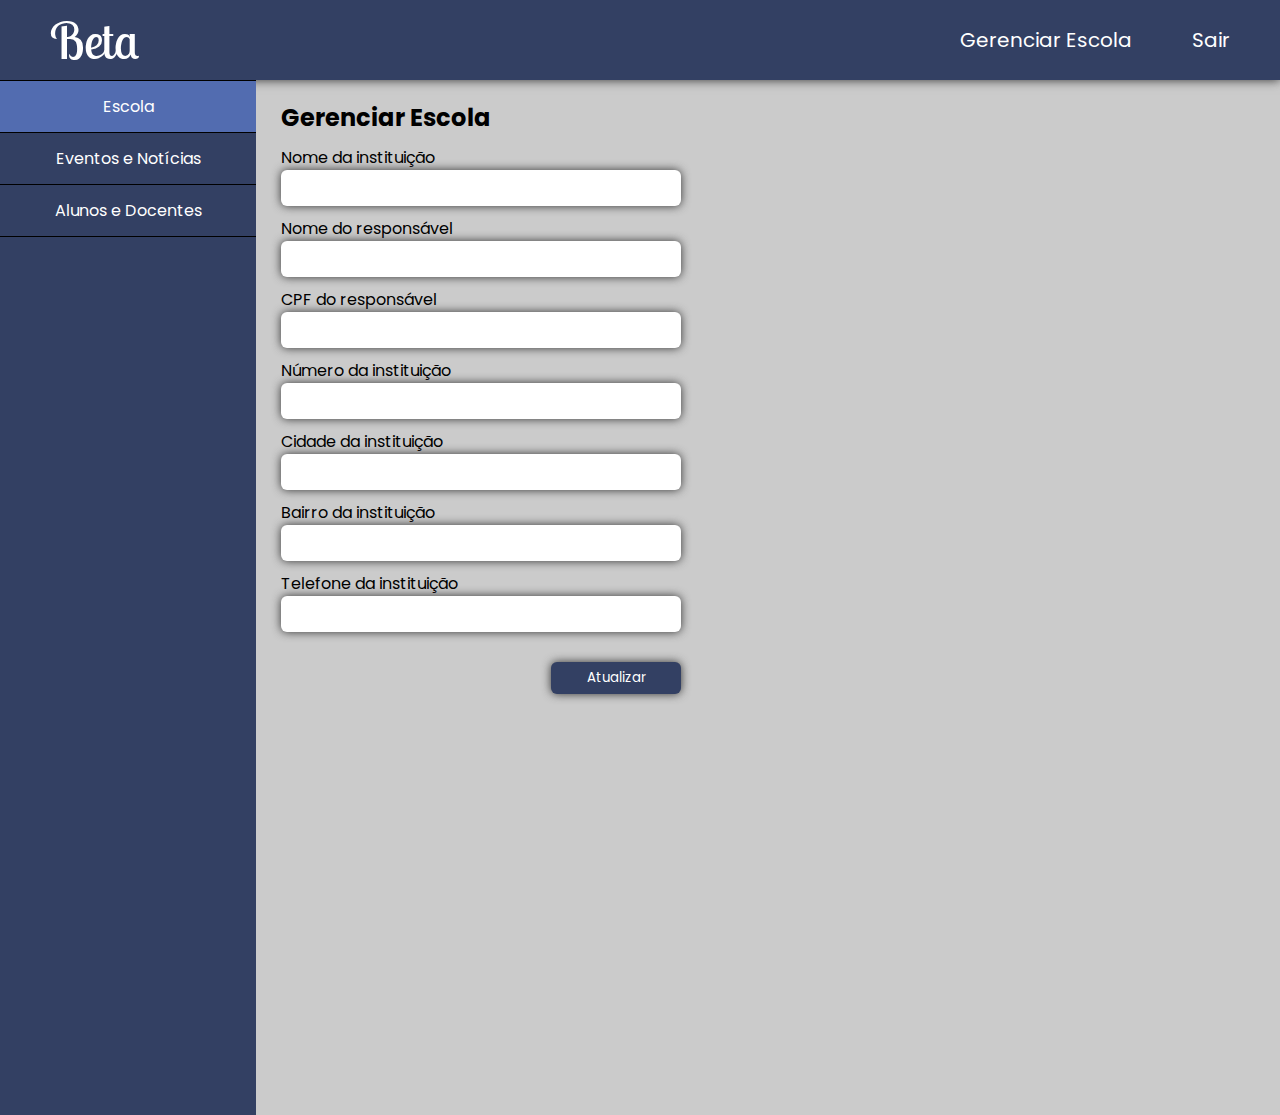
<file: src/administrador-escola.html>
<!DOCTYPE html>
<html lang="pt-br">
<head>
    <meta charset="UTF-8">
    <meta http-equiv="X-UA-Compatible" content="IE=edge">
    <meta name="viewport" content="width=device-width, initial-scale=1.0">
    <title>Adm - Nome da Escola</title>
    <link rel="shortcut icon" href="../images/icon.png" type="image/x-icon">
    <link rel="stylesheet" href="../css/style.css">
    <link rel="stylesheet" href="../css/gerenciamento.css">
</head>
<body class="adm-escola">

    <nav>
        <a href="../index.html">Beta</a>
        <ul>
            <li><a href="#">Gerenciar Escola</a></li>
            <li><a href="../index.html">Sair</a></li>
        </ul>
    </nav>
    
    <main>
        <aside>
            <ul>
                <li class="sel" onclick="OpenWindow(1, true)">Escola</li>
                <li onclick="OpenWindow(2, true)">Eventos e Notícias</li>
                <li onclick="OpenWindow(3, true)">Alunos e Docentes</li>
            </ul>
        </aside>

        <section>
            <!-- Gerenciar Escolas -->
            <div class="escolas">
                <h2>Gerenciar Escola</h2>
               
                <form action="">
                    <div class="txtBox">
                        <label for="schoolName">Nome da instituição</label>
                        <input type="text" name="" id="schoolName" value="">
                    </div>
                    <div class="txtBox">
                        <label for="responsibleName">Nome do responsável</label>
                        <input type="text" name="" id="responsibleName" value="">
                    </div>
                    <div class="txtBox">
                        <label for="responsibleCpf">CPF do responsável</label>
                        <input type="text" name="" id="responsibleCpf" value="">
                    </div>
                    <div class="txtBox">
                        <label for="schoolNumber">Número da instituição</label>
                        <input type="number" name="" id="schoolNumber" value="">
                    </div>
                    <div class="txtBox">
                        <label for="SchoolCity">Cidade da instituição</label>
                        <input type="text" name="" id="SchoolCity" value="">
                    </div>
                    <div class="txtBox">
                        <label for="SchoolDistrict">Bairro da instituição</label>
                        <input type="text" name="" id="SchoolDistrict" value="">
                    </div>
                    <div class="txtBox">
                        <label for="SchoolTel">Telefone da instituição</label>
                        <input type="text" name="" id="SchoolTel" value="">
                    </div>
                    <div class="submit">
                        <input type="submit" value="Atualizar">
                    </div>
                </form>
            </div>

            <!-- Eventos e Notícias -->
            <div class="eventos-noticias hidden">
                <div class="abas">
                    <div class="aba sel" onclick="OpenAba(1, 1)">Eventos</div>
                    <div class="aba" onclick="OpenAba(1, 2)">Notícias</div>
                </div>
                <div class="container">

                    <!-- Aba adicionar evento -->
                    <div class="eventos">
                        <h2>Adicionar Evento</h2>

                        <form action="">
                            <input type="text" name="" id="" placeholder="Nome do evento">
                            <textarea name="" id="" cols="30" rows="10" placeholder="Descrição"></textarea>
                            <input placeholder="Data inicial" type="text" onfocus="(this.type='date')" onblur="(this.type='text')" name="" id="" placeholder="Data de início">
                            <input placeholder="Data término" type="text" onfocus="(this.type='date')" onblur="(this.type='text')" name="" id="" placeholder="Data de início">
                            <input type="file" src="" alt="" accept=".jpg, .png, .jfif, .jpeg, .tiff" multiple>
                            <input type="submit" value="Adicionar">
                        </form>
                    </div>
                    
                    <!-- Aba adicionar notícia -->
                    <div class="noticias hidden">
                        <h2>Adicionar Notícias</h2>

                        <form action="">
                            <input type="text" name="" id="" placeholder="Nome da notícia">
                            <textarea name="" id="" cols="30" rows="10" placeholder="Descrição"></textarea>
                            <input type="submit" value="Adicionar">
                        </form>
                    </div>
                </div>
            </div>

            <!-- Alunos e Docentes -->
            <div class="alunos-docentes hidden">
                <div class="abas">
                    <div class="aba sel" onclick="OpenAba(2,1)">Alunos</div>
                    <div class="aba" onclick="OpenAba(2, 2)">Docentes</div>
                </div>
                <div class="container">
                    
                    <!-- Aba adicionar aluno -->
                    <div class="alunos">
                        <h2>Adicionar Aluno</h2>

                        <form action="">
                            <input type="text" name="" id="" placeholder="Nome do aluno">
                            <input type="text" name="" id="" placeholder="Ano">
                            <input placeholder="Data de nascimento" type="text" onfocus="(this.type='date')" onblur="(this.type='text')" name="" id="">
                            <input type="file" src="" alt="" accept=".jpg, .png, .jfif, .jpeg, .tiff">
                            <input type="submit" value="Adicionar">
                        </form>
                    </div>

                    <!-- Aba adicionar Docente -->
                    <div class="docentes hidden">
                        <h2>Adicionar Docente</h2>

                        <form action="">
                            <input type="text" name="" id="" placeholder="Nome do docente">
                            <input type="text" name="" id="" placeholder="Graduação">
                            <input placeholder="Data de nascimento" type="text" onfocus="(this.type='date')" onblur="(this.type='text')" name="" id="">
                            <input type="file" src="" alt="" accept=".jpg, .png, .jfif, .jpeg, .tiff">
                            <input type="submit" value="Adicionar">
                        </form>
                    </div>
                </div>
            </div>
        </section>
    </main>

    <script src="../js/gerenciamento.js"></script>
</body>
</html>
</file>
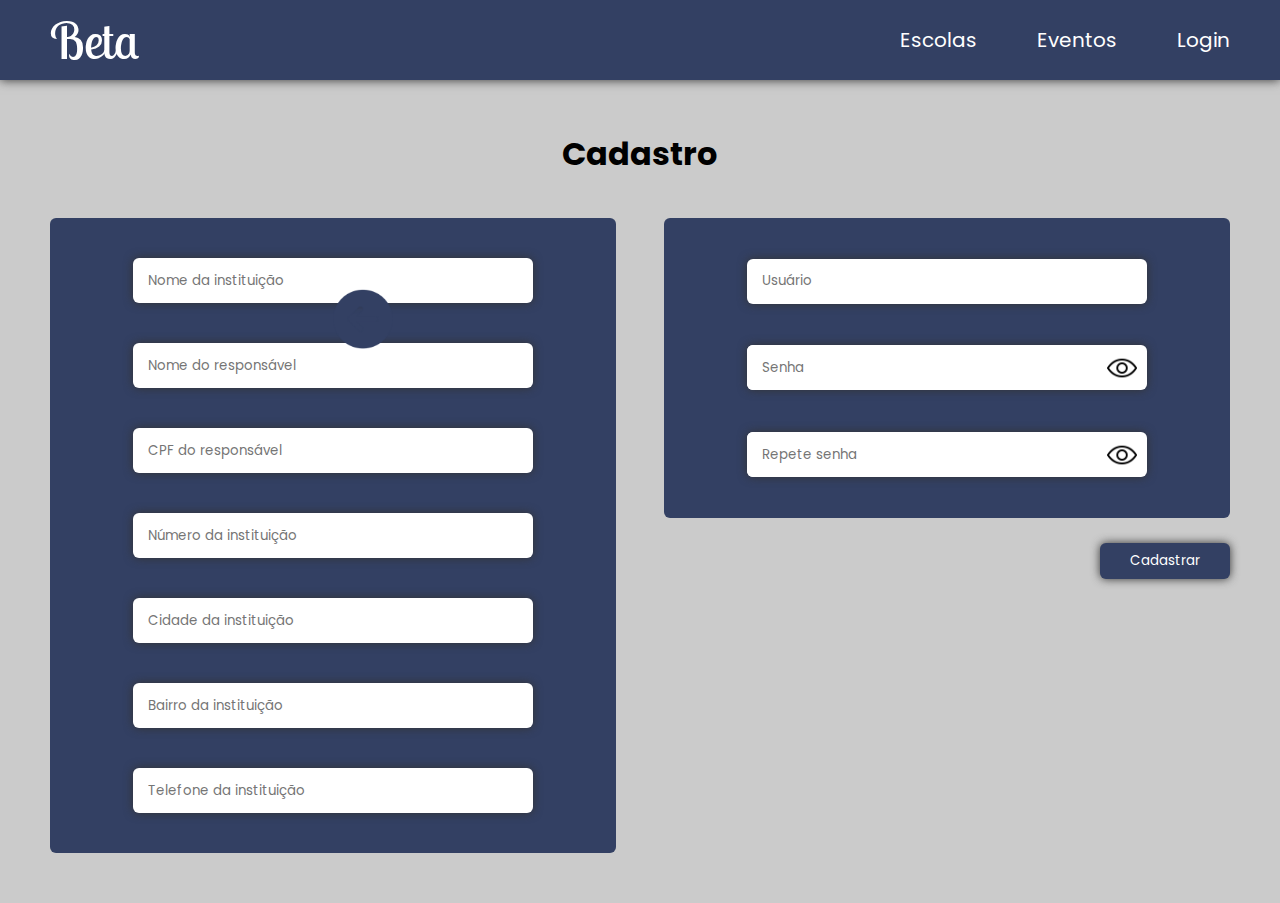
<file: src/cadastro.html>
<!DOCTYPE html>
<html lang="pt-br">
<head>
    <meta charset="UTF-8">
    <meta http-equiv="X-UA-Compatible" content="IE=edge">
    <meta name="viewport" content="width=device-width, initial-scale=1.0">
    <title>Cadastro</title>
    <link rel="shortcut icon" href="../images/icon.png" type="image/x-icon">
    <link rel="stylesheet" href="../css/style.css">
    <link rel="stylesheet" href="../css/cadastro.css">
</head>
<body>
    
    <nav>
        <a href="../index.html">Beta</a>
        <ul>
            <li><a href="#">Escolas</a></li>
            <li><a href="#">Eventos</a></li>
            <li><a href="login.html">Login</a></li>
        </ul>
    </nav>

    <main>
        <img src="../images/back.png" alt="" id="back" onclick="window.history.go(-1)">
        <h1>Cadastro</h1>
        <form action="">
            <div class="campos">
                <div class="container">
                    <input type="text" name="" id="" placeholder="Nome da instituição" required>
                    <input type="text" name="" id="" placeholder="Nome do responsável" required>
                    <input type="text" name="" id="" placeholder="CPF do responsável" required>
                    <input type="number" name="" id="" placeholder="Número da instituição" required>
                    <input type="text" name="" id="" placeholder="Cidade da instituição" required>
                    <input type="text" name="" id="" placeholder="Bairro da instituição" required>
                    <input type="text" name="" id="" placeholder="Telefone da instituição" required>
                </div>
                <div class="container">
                    <input type="text" name="" id="" placeholder="Usuário" required>
                    <div class="inputBox">
                        <input type="password" name="" id="pass" placeholder="Senha">
                        <img src="../images/show.png" alt="" id="image">
                    </div>
                    <div class="inputBox">
                        <input type="password" name="" id="pass1" placeholder="Repete senha">
                        <img src="../images/show.png" alt=""  id="image1">
                    </div>
                </div>
            </div>
            <input type="submit" value="Cadastrar">
        </form>
    </main>

    <script src="../js/form.js"></script>
</body>
</html>
</file>
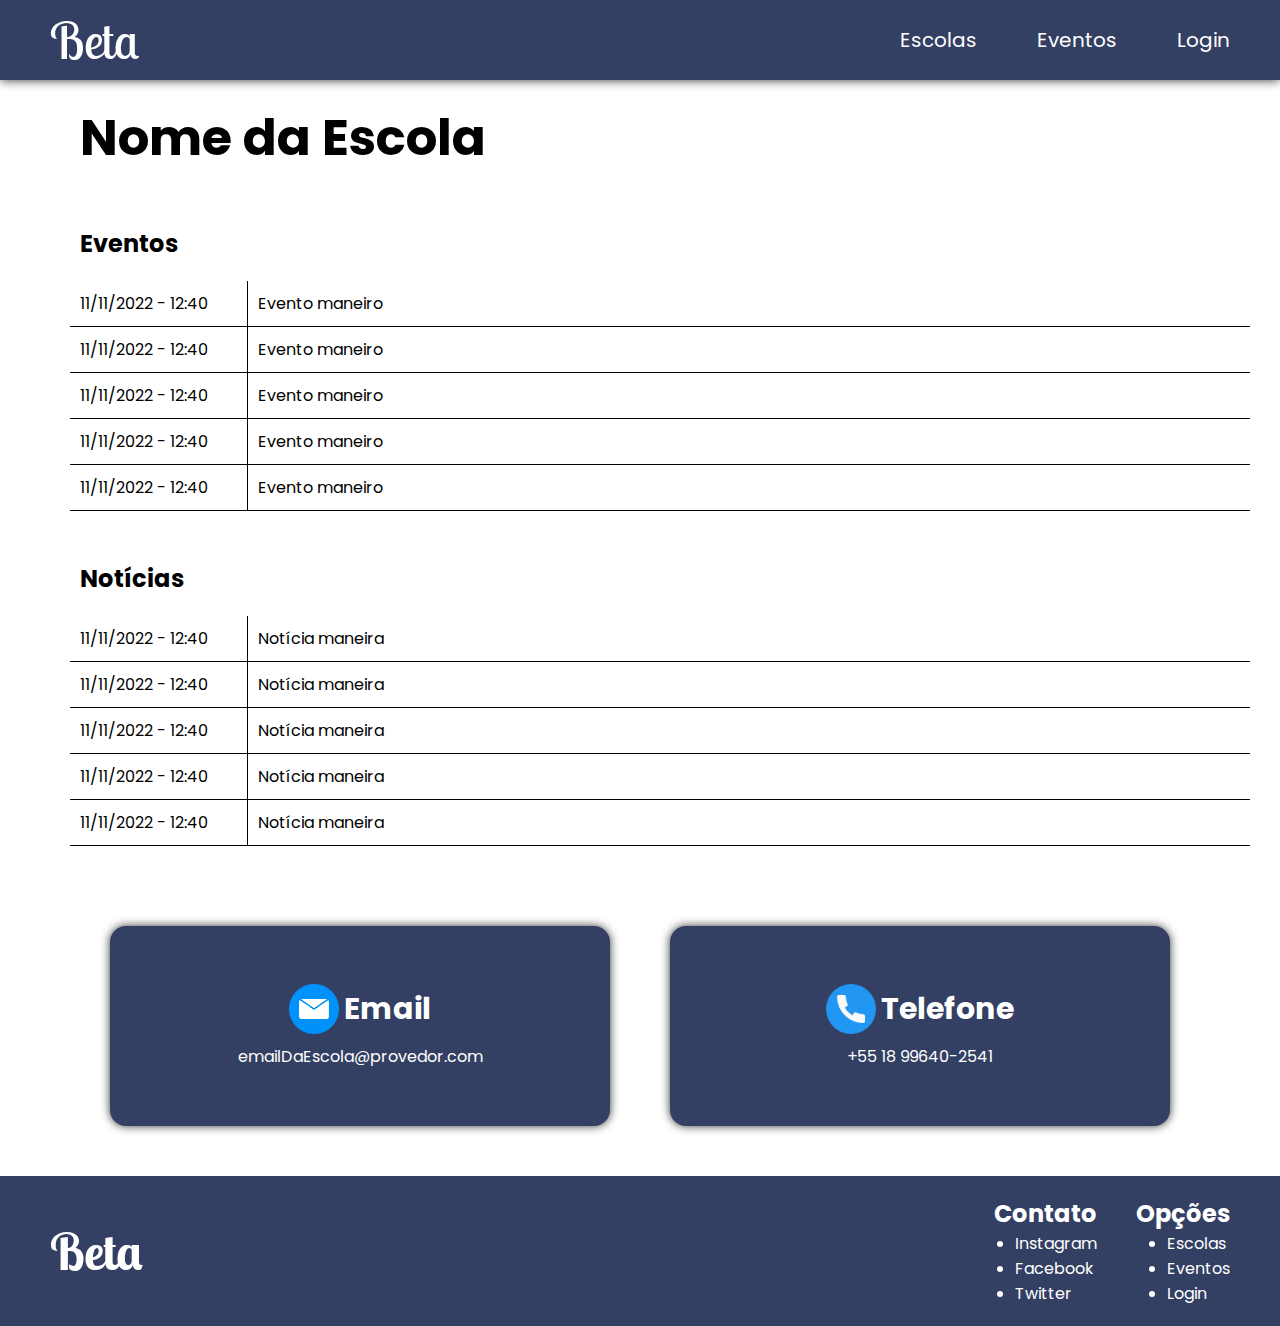
<file: src/eventos.html>
<!DOCTYPE html>
<html lang="pt-br">
<head>
    <meta charset="UTF-8">
    <meta http-equiv="X-UA-Compatible" content="IE=edge">
    <meta name="viewport" content="width=device-width, initial-scale=1.0">
    <title>Rendimento Escolar</title>
    <link rel="shortcut icon" href="../images/icon.png" type="image/x-icon">
    <link rel="stylesheet" href="../css/style.css">
    <link rel="stylesheet" href="../css/eventos.css">
</head>
<body>
    
    <nav>
        <a href="../index.html">Beta</a>
        <ul>
            <li><a href="#">Escolas</a></li>
            <li><a href="#">Eventos</a></li>
            <li><a href="../src/login.html">Login</a></li>
        </ul>
    </nav>

    <main>
        <h1>Nome da Escola</h1>

        <div class="anuncio">
            <h2>Eventos</h2>
            <table>
                <tr>
                    <td class="data">11/11/2022 - 12:40</td>
                    <td class="nome-anuncio">Evento maneiro</td>
                </tr>
                <tr>
                    <td class="data">11/11/2022 - 12:40</td>
                    <td class="nome-anuncio">Evento maneiro</td>
                </tr>
                <tr>
                    <td class="data">11/11/2022 - 12:40</td>
                    <td class="nome-anuncio">Evento maneiro</td>
                </tr>
                <tr>
                    <td class="data">11/11/2022 - 12:40</td>
                    <td class="nome-anuncio">Evento maneiro</td>
                </tr>
                <tr>
                    <td class="data">11/11/2022 - 12:40</td>
                    <td class="nome-anuncio">Evento maneiro</td>
                </tr>
            </table>
        </div>

        <div class="anuncio">
            <h2>Notícias</h2>
            <table>
                <tr>
                    <td class="data">11/11/2022 - 12:40</td>
                    <td>Notícia maneira</td>
                </tr>
                <tr>
                    <td class="data">11/11/2022 - 12:40</td>
                    <td>Notícia maneira</td>
                </tr>
                <tr>
                    <td class="data">11/11/2022 - 12:40</td>
                    <td>Notícia maneira</td>
                </tr>
                <tr>
                    <td class="data">11/11/2022 - 12:40</td>
                    <td>Notícia maneira</td>
                </tr>
                <tr>
                    <td class="data">11/11/2022 - 12:40</td>
                    <td>Notícia maneira</td>
                </tr>
            </table>
        </div>

        <div class="contato">
            <div class="card">
                <div class="title">
                    <img src="../images/email.png" alt="">
                    <h1>Email</h1>
                </div>
                <a href="mailto:emailDaEscola@provedor.com">emailDaEscola@provedor.com</a>
            </div>
            <div class="card">
                <div class="title">
                    <img src="../images/telephone.png" alt="">
                    <h1>Telefone</h1>
                </div>
                <a href="tel:+55 18 99640-2541">+55 18 99640-2541</a>
            </div>
        </div>
    </main>

    <footer>
        <h1>Beta</h1>
        <div class="links">
            <div class="footerContainer">
                <h2>Contato</h2>
                <ul>
                    <li><a href="#">Instagram</a></li>
                    <li><a href="#">Facebook</a></li>
                    <li><a href="#">Twitter</a></li>
                </ul>
            </div>
            <div class="footerContainer">
                <h2>Opções</h2>
                <ul>
                    <li><a href="#">Escolas</a></li>
                    <li><a href="#">Eventos</a></li>
                    <li><a href="src/login.html">Login</a></li>
                </ul>
            </div>
        </div>
    </footer>

</body>
</html>
</file>
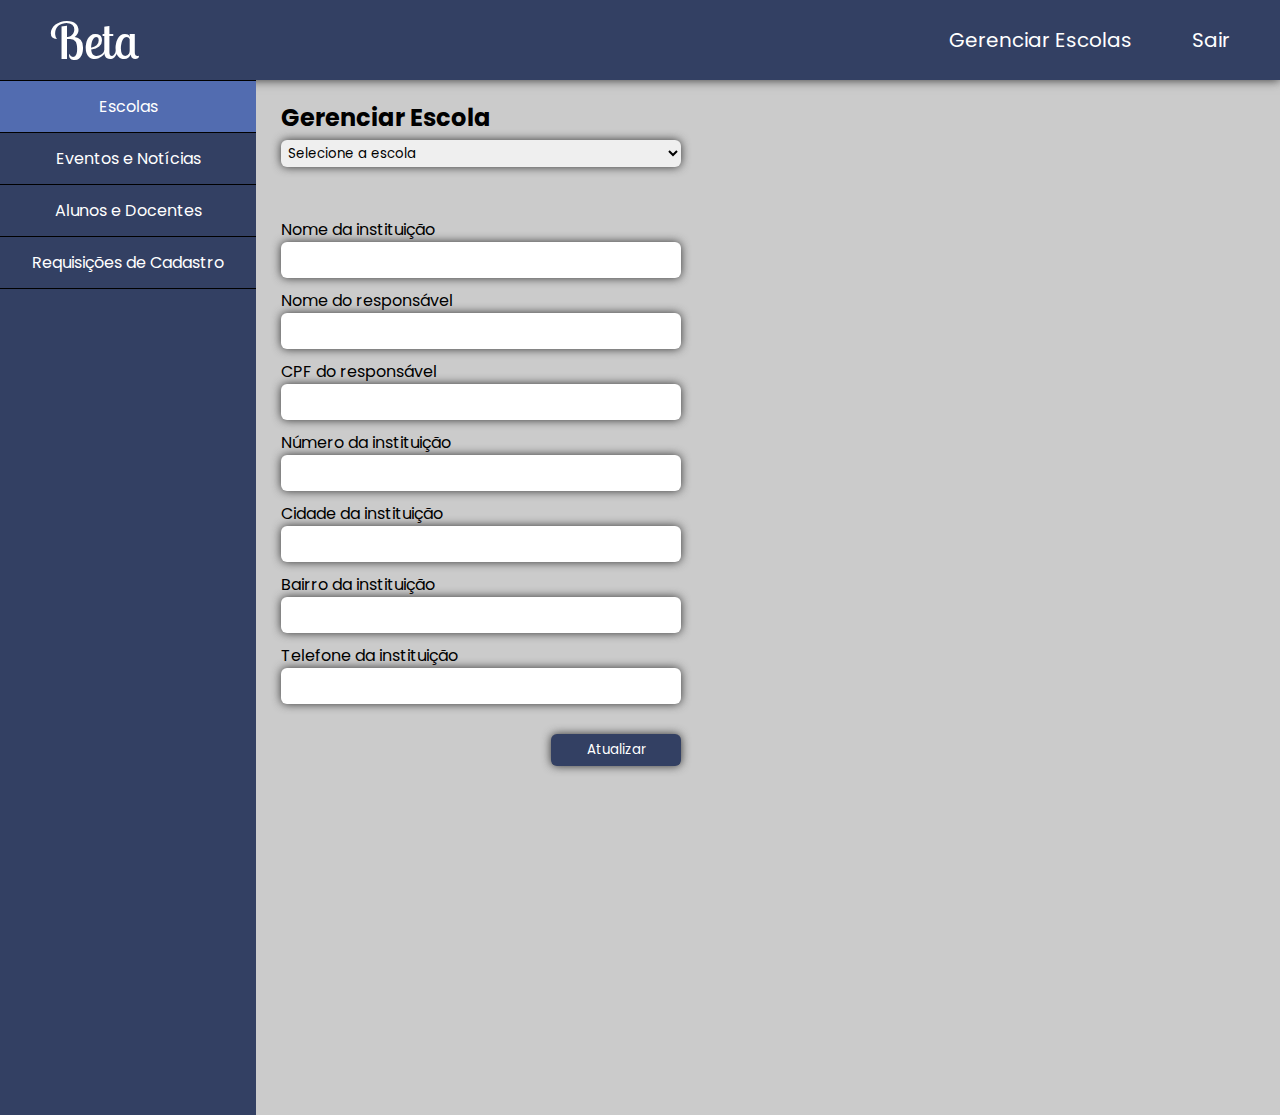
<file: src/gerenciar-escolas.html>
<!DOCTYPE html>
<html lang="pt-br">
<head>
    <meta charset="UTF-8">
    <meta http-equiv="X-UA-Compatible" content="IE=edge">
    <meta name="viewport" content="width=device-width, initial-scale=1.0">
    <title>Administrar Escolas</title>
    <link rel="shortcut icon" href="../images/icon.png" type="image/x-icon">
    <link rel="stylesheet" href="../css/style.css">
    <link rel="stylesheet" href="../css/gerenciamento.css">
</head>
<body>

    <nav>
        <a href="../index.html">Beta</a>
        <ul>
            <li><a href="#">Gerenciar Escolas</a></li>
            <li><a href="../index.html">Sair</a></li>
        </ul>
    </nav>
    
    <main>
        <aside>
            <ul>
                <li class="sel" onclick="OpenWindow(1)">Escolas</li>
                <li onclick="OpenWindow(2)">Eventos e Notícias</li>
                <li onclick="OpenWindow(3)">Alunos e Docentes</li>
                <li onclick="OpenWindow(4)">Requisições de Cadastro</li>
            </ul>
        </aside>

        <section>
            <!-- Gerenciar Escolas -->
            <div class="escolas">
                <h2>Gerenciar Escola</h2>
                <select name="" id="">
                    <option value="" selected>Selecione a escola</option>
                </select>
                
                <form action="">
                    <div class="txtBox">
                        <label for="schoolName">Nome da instituição</label>
                        <input type="text" name="" id="schoolName" value="">
                    </div>
                    <div class="txtBox">
                        <label for="responsibleName">Nome do responsável</label>
                        <input type="text" name="" id="responsibleName" value="">
                    </div>
                    <div class="txtBox">
                        <label for="responsibleCpf">CPF do responsável</label>
                        <input type="text" name="" id="responsibleCpf" value="">
                    </div>
                    <div class="txtBox">
                        <label for="schoolNumber">Número da instituição</label>
                        <input type="number" name="" id="schoolNumber" value="">
                    </div>
                    <div class="txtBox">
                        <label for="SchoolCity">Cidade da instituição</label>
                        <input type="text" name="" id="SchoolCity" value="">
                    </div>
                    <div class="txtBox">
                        <label for="SchoolDistrict">Bairro da instituição</label>
                        <input type="text" name="" id="SchoolDistrict" value="">
                    </div>
                    <div class="txtBox">
                        <label for="SchoolTel">Telefone da instituição</label>
                        <input type="text" name="" id="SchoolTel" value="">
                    </div>
                    <div class="submit">
                        <input type="submit" value="Atualizar">
                    </div>
                </form>
            </div>

            <!-- Eventos e Notícias -->
            <div class="eventos-noticias hidden">
                <div class="abas">
                    <div class="aba sel" onclick="OpenAba(1, 1)">Eventos</div>
                    <div class="aba" onclick="OpenAba(1, 2)">Notícias</div>
                </div>
                <div class="container">

                    <!-- Aba adicionar evento -->
                    <div class="eventos">
                        <h2>Adicionar Evento</h2>
                        <select name="" id="">
                            <option value="" selected>Selecione a escola</option>
                        </select>

                        <form action="">
                            <input type="text" name="" id="" placeholder="Nome do evento">
                            <textarea name="" id="" cols="30" rows="10" placeholder="Descrição"></textarea>
                            <input placeholder="Data inicial" type="text" onfocus="(this.type='date')" onblur="(this.type='text')" name="" id="" placeholder="Data de início">
                            <input placeholder="Data término" type="text" onfocus="(this.type='date')" onblur="(this.type='text')" name="" id="" placeholder="Data de início">
                            <input type="file" src="" alt="" accept=".jpg, .png, .jfif, .jpeg, .tiff" multiple>
                            <input type="submit" value="Adicionar">
                        </form>
                    </div>
                    
                    <!-- Aba adicionar notícia -->
                    <div class="noticias hidden">
                        <h2>Adicionar Notícias</h2>
                        <select name="" id="">
                            <option value="" selected>Selecione a escola</option>
                        </select>

                        <form action="">
                            <input type="text" name="" id="" placeholder="Nome da notícia">
                            <textarea name="" id="" cols="30" rows="10" placeholder="Descrição"></textarea>
                            <input type="submit" value="Adicionar">
                        </form>
                    </div>
                </div>
            </div>

            <!-- Alunos e Docentes -->
            <div class="alunos-docentes hidden">
                <div class="abas">
                    <div class="aba sel" onclick="OpenAba(2,1)">Alunos</div>
                    <div class="aba" onclick="OpenAba(2, 2)">Docentes</div>
                </div>
                <div class="container">
                    
                    <!-- Aba adicionar aluno -->
                    <div class="alunos">
                        <h2>Adicionar Aluno</h2>
                        <select name="" id="">
                            <option value="" selected>Selecione a escola</option>
                        </select>

                        <form action="">
                            <input type="text" name="" id="" placeholder="Nome do aluno">
                            <input type="text" name="" id="" placeholder="Ano">
                            <input placeholder="Data de nascimento" type="text" onfocus="(this.type='date')" onblur="(this.type='text')" name="" id="">
                            <input type="file" src="" alt="" accept=".jpg, .png, .jfif, .jpeg, .tiff">
                            <input type="submit" value="Adicionar">
                        </form>
                    </div>

                    <!-- Aba adicionar Docente -->
                    <div class="docentes hidden">
                        <h2>Adicionar Docente</h2>
                        <select name="" id="">
                            <option value="" selected>Selecione a escola</option>
                        </select>

                        <form action="">
                            <input type="text" name="" id="" placeholder="Nome do docente">
                            <input type="text" name="" id="" placeholder="Graduação">
                            <input placeholder="Data de nascimento" type="text" onfocus="(this.type='date')" onblur="(this.type='text')" name="" id="">
                            <input type="file" src="" alt="" accept=".jpg, .png, .jfif, .jpeg, .tiff">
                            <input type="submit" value="Adicionar">
                        </form>
                    </div>
                </div>
            </div>

            <!-- Requisições de Cadastro -->
            <div class="requisicoes hidden">
                <h2>Requisições de Cadastro</h2>
                <table>
                    <tr>
                        <th>Data da requisição</th>
                        <th>Escola</th>
                        <th>Nome do responsável</th>
                        <th>Status</th>
                    </tr>
                    <tr>
                        <td>08/11/2022 - 9:31</td>
                        <td>Nome da escola</td>
                        <td>Nome do responsável</td>
                        <td><a href="gerenciar-escolas.html">Aceitar</a><a href="gerenciar-escolas.html">Recusar</a></td>
                    </tr>
                    <tr>
                        <td>08/11/2022 - 9:31</td>
                        <td>Nome da escola</td>
                        <td>Nome do responsável</td>
                        <td><a href="gerenciar-escolas.html">Aceitar</a><a href="gerenciar-escolas.html">Recusar</a></td>
                    </tr>
                    <tr>
                        <td>08/11/2022 - 9:31</td>
                        <td>Nome da escola</td>
                        <td>Nome do responsável</td>
                        <td><a href="gerenciar-escolas.html">Aceitar</a><a href="gerenciar-escolas.html">Recusar</a></td>
                    </tr>
                    <tr>
                        <td>08/11/2022 - 9:31</td>
                        <td>Nome da escola</td>
                        <td>Nome do responsável</td>
                        <td><a href="gerenciar-escolas.html">Aceitar</a><a href="gerenciar-escolas.html">Recusar</a></td>
                    </tr>
                </table>
            </div>
        </section>
    </main>

    <script src="../js/gerenciamento.js"></script>
</body>
</html>
</file>
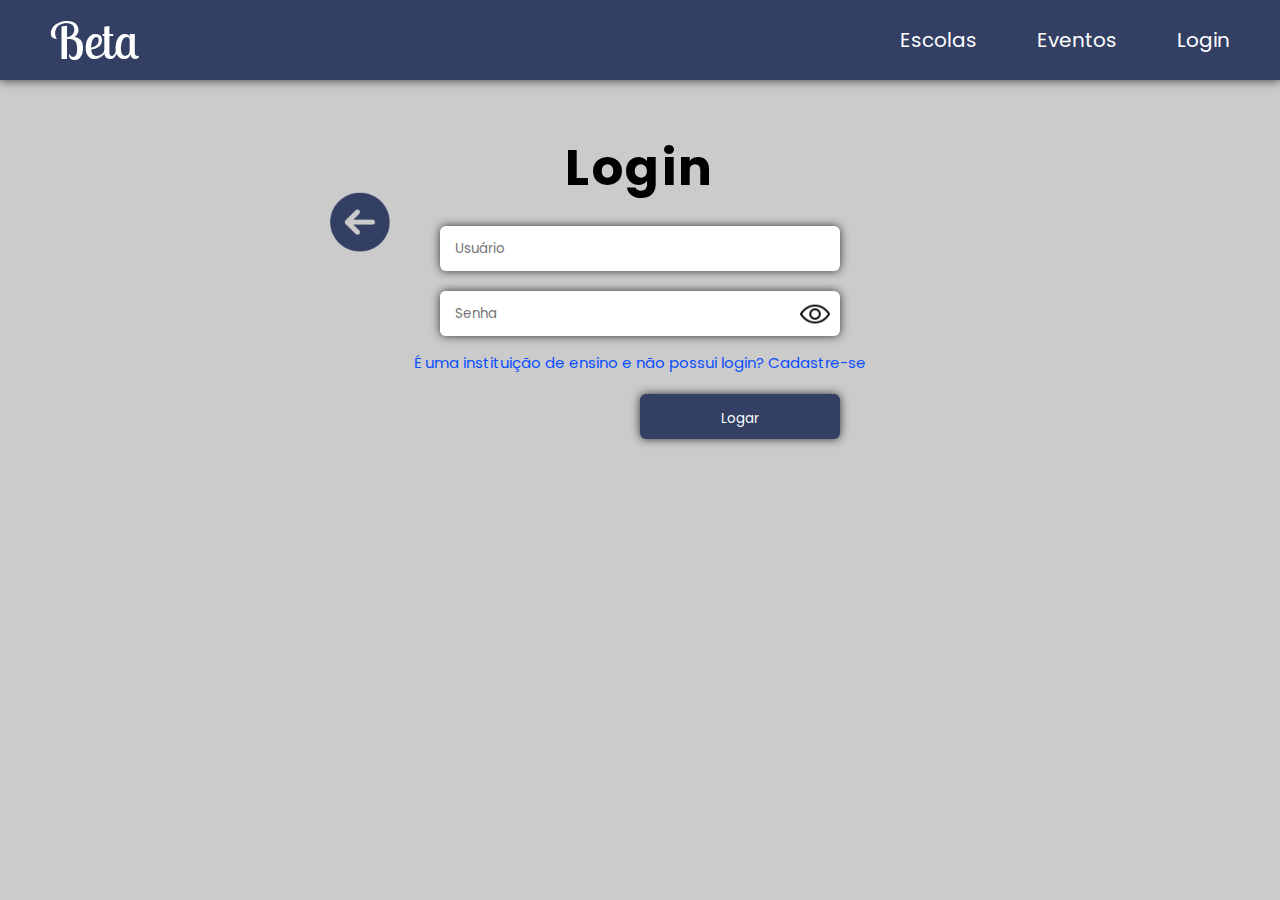
<file: src/login.html>
<!DOCTYPE html>
<html lang="pt-br">
<head>
    <meta charset="UTF-8">
    <meta http-equiv="X-UA-Compatible" content="IE=edge">
    <meta name="viewport" content="width=device-width, initial-scale=1.0">
    <title>Login</title>
    <link rel="shortcut icon" href="../images/icon.png" type="image/x-icon">
    <link rel="stylesheet" href="../css/style.css">
    <link rel="stylesheet" href="../css/login.css">
</head>
<body>

    <nav>
        <a href="../index.html">Beta</a>
        <ul>
            <li><a href="#">Escolas</a></li>
            <li><a href="#">Eventos</a></li>
            <li><a href="login.html">Login</a></li>
        </ul>
    </nav>
    
    <form action="">
        <img src="../images/back.png" alt="" id="back" onclick="window.history.go(-1)">
        <h1>Login</h1>
        <input type="text" name="" id="" placeholder="Usuário" required>
        <div class="inputBox">
            <input type="password" name="" id="pass" placeholder="Senha" required>
            <img src="../images/show.png" alt="" id="image">
        </div>
        <a href="cadastro.html">É uma instituição de ensino e não possui login? Cadastre-se</a>
        <input type="submit" value="Logar">
    </form>
    
    <script src="../js/form.js"></script>
</body>
</html>
</file>
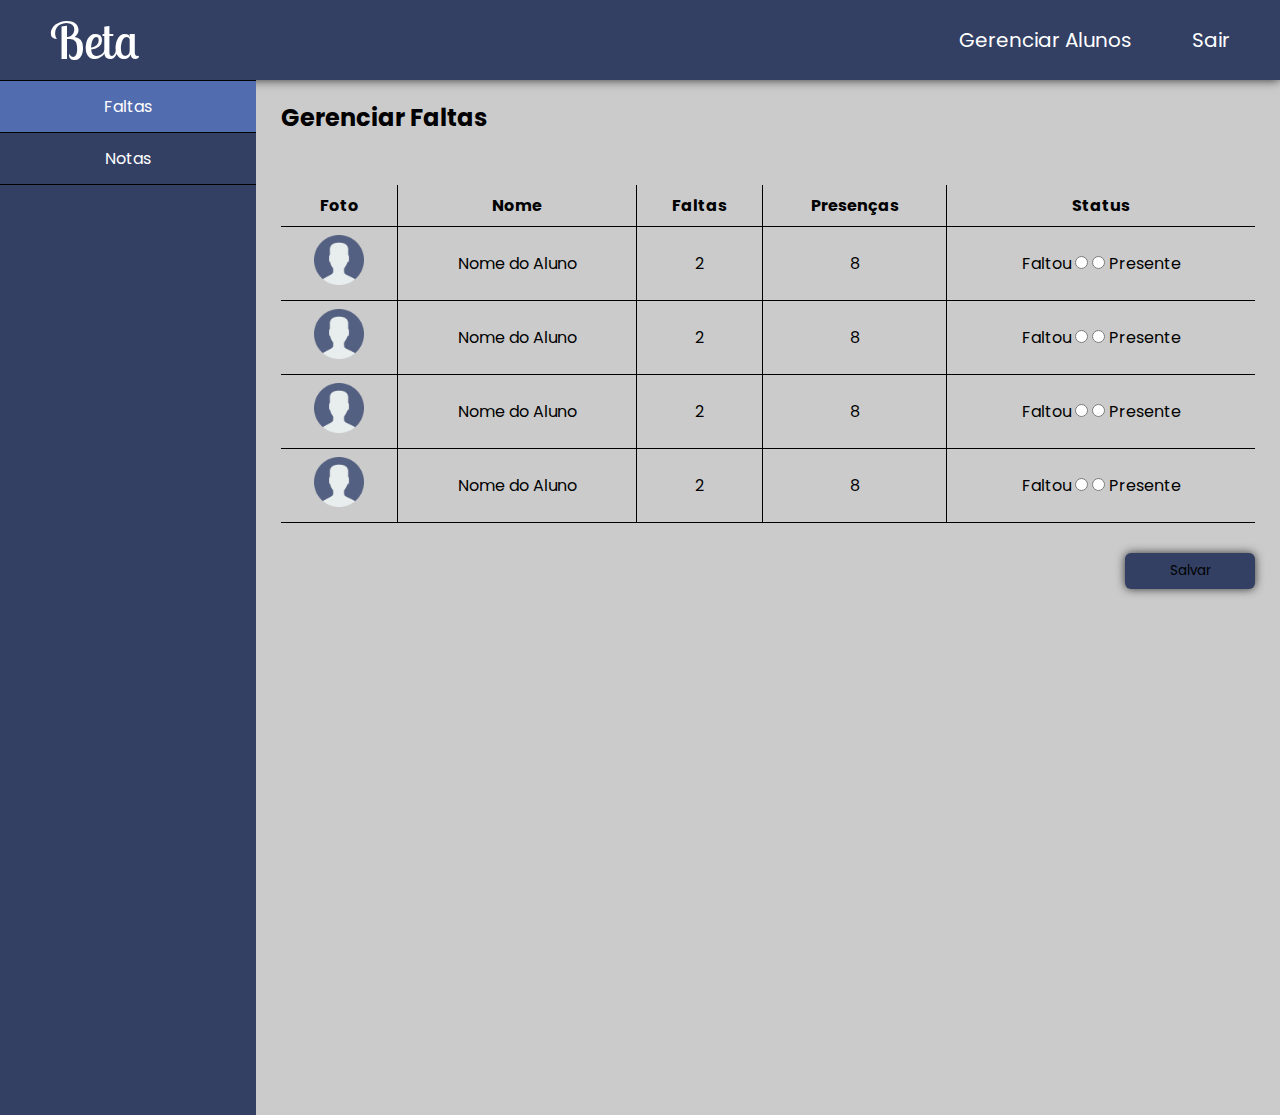
<file: src/professor.html>
<!DOCTYPE html>
<html lang="pt-br">
<head>
    <meta charset="UTF-8">
    <meta http-equiv="X-UA-Compatible" content="IE=edge">
    <meta name="viewport" content="width=device-width, initial-scale=1.0">
    <title>Administrar Escolas</title>
    <link rel="shortcut icon" href="../images/icon.png" type="image/x-icon">
    <link rel="stylesheet" href="../css/style.css">
    <link rel="stylesheet" href="../css/gerenciamento.css">
</head>
<body class="professor">

    <nav>
        <a href="../index.html">Beta</a>
        <ul>
            <li><a href="#">Gerenciar Alunos</a></li>
            <li><a href="../index.html">Sair</a></li>
        </ul>
    </nav>
    
    <main>
        <aside>
            <ul>
                <li class="sel" onclick="OpenWindow(1)">Faltas</li>
                <li onclick="OpenWindow(2)">Notas</li>
            </ul>
        </aside>

        <section>
            <!-- Gerenciar faltas -->
            <div class="faltas">
                <h2>Gerenciar Faltas</h2>
                <form action="">
                    <table>
                        <tr>
                            <th>Foto</th>
                            <th>Nome</th>
                            <th>Faltas</th>
                            <th>Presenças</th>
                            <th>Status</th>
                        </tr>
                        <tr>
                            <td><img src="../images/user.png" alt=""></td>
                            <td>Nome do Aluno</td>
                            <td>2</td>
                            <td>8</td>
                            <td>
                                <label for="faltou">Faltou</label>
                                <input type="radio" name="status" id="faltou">
                                <input type="radio" name="status" id="presente">
                                <label for="presente">Presente</label>
                            </td>
                        </tr>
                        <tr>
                            <td><img src="../images/user.png" alt=""></td>
                            <td>Nome do Aluno</td>
                            <td>2</td>
                            <td>8</td>
                            <td>
                                <label for="faltou">Faltou</label>
                                <input type="radio" name="status" id="faltou">
                                <input type="radio" name="status" id="presente">
                                <label for="presente">Presente</label>
                            </td>
                        </tr>
                        <tr>
                            <td><img src="../images/user.png" alt=""></td>
                            <td>Nome do Aluno</td>
                            <td>2</td>
                            <td>8</td>
                            <td>
                                <label for="faltou">Faltou</label>
                                <input type="radio" name="status" id="faltou">
                                <input type="radio" name="status" id="presente">
                                <label for="presente">Presente</label>
                            </td>
                        </tr>
                        <tr>
                            <td><img src="../images/user.png" alt=""></td>
                            <td>Nome do Aluno</td>
                            <td>2</td>
                            <td>8</td>
                            <td>
                                <label for="faltou">Faltou</label>
                                <input type="radio" name="status" id="faltou">
                                <input type="radio" name="status" id="presente">
                                <label for="presente">Presente</label>
                            </td>
                        </tr>
                    </table>
                    <div class="inputSubmit">
                        <input type="submit" value="Salvar">
                    </div>
                </form>
            </div>

            <!-- Gerenciar notas -->
            <div class="notas hidden">
                <h2>Gerenciar Notas</h2>
            </div>
        </section>
    </main>

    <script src="../js/professor.js"></script>
</body>
</html>
</file>
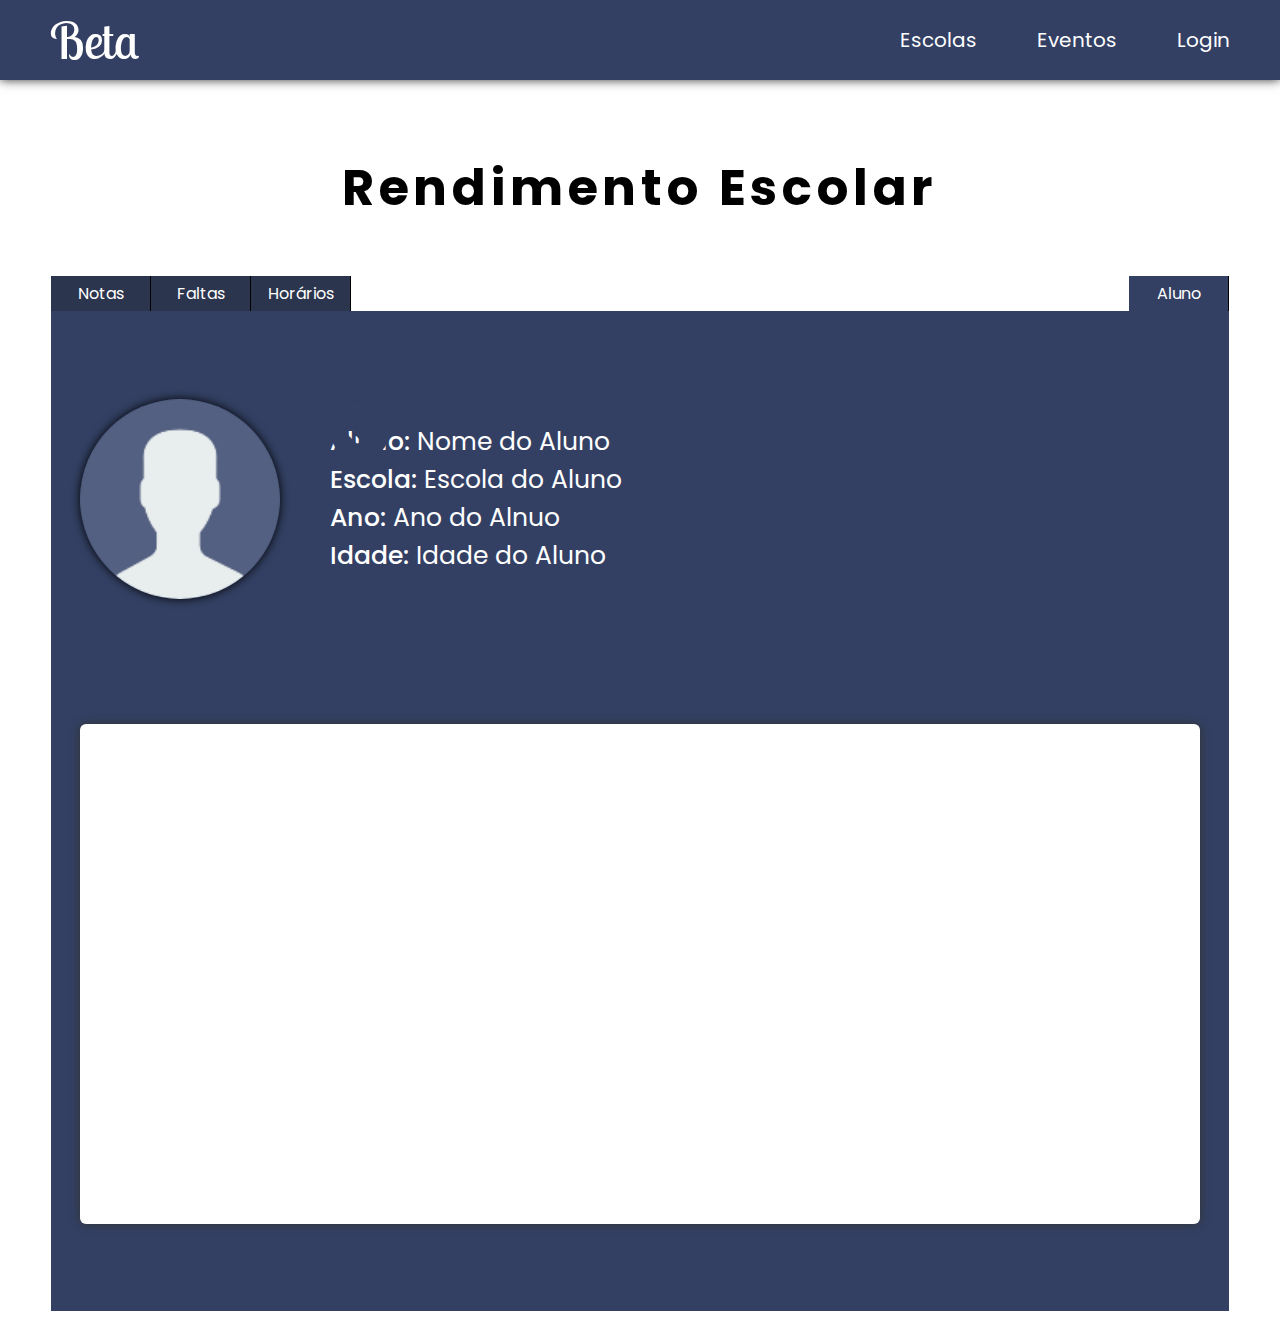
<file: src/rendimento-escolar.html>
<!DOCTYPE html>
<html lang="pt-br">
<head>
    <meta charset="UTF-8">
    <meta http-equiv="X-UA-Compatible" content="IE=edge">
    <meta name="viewport" content="width=device-width, initial-scale=1.0">
    <title>Rendimento Escolar</title>
    <link rel="shortcut icon" href="../images/icon.png" type="image/x-icon">
    <link rel="stylesheet" href="../css/style.css">
    <link rel="stylesheet" href="../css/rendimento-escolar.css">
</head>
<body>
    
    <nav>
        <a href="../index.html">Beta</a>
        <ul>
            <li><a href="#">Escolas</a></li>
            <li><a href="#">Eventos</a></li>
            <li><a href="../src/login.html">Login</a></li>
        </ul>
    </nav>

    <main>
        <img src="../images/back.png" alt="" id="back" onclick="window.history.go(-1)">
        <h1>Rendimento Escolar</h1>
        <div class="todasabas">
            <div class="abas">
                <div class="aba"><p>Notas</p></div>
                <div class="aba"><p>Faltas</p></div>
                <div class="aba"><p>Horários</p></div>
            </div>
            <div class="abas">
                <div class="aba sel"><p>Aluno</p></div>
            </div>
        </div>
        <div class="container">

            <div class="container-aba hidden" id="notas">
                <h1>Notas</h1>
            </div>

            <div class="container-aba hidden" id="faltas">
                <h1>Faltas</h1>
            </div>

            <div class="container-aba hidden" id="horarios">
                <h1>Horarios</h1>
            </div>
            
            <div class="container-aba" id="aluno">
                <div class="infos">
                    <div class="foto">
                        <img src="../images/user.png" alt="">
                    </div>
                    <div class="infoAluno">
                        <p>Aluno: <span>Nome do Aluno</span></p>
                        <p>Escola: <span>Escola do Aluno</span></p>
                        <p>Ano: <span>Ano do Alnuo</span></p>
                        <p>Idade: <span>Idade do Aluno</span></p>
                    </div>
                </div>
                <div class="container-info-alunos">
                    <!-- Container vazio pq o Gustavo não soube oq colocar -->
                </div>
            </div>
        </div>
    </main>

    <script src="../js/rendimento.js"></script>
</body>
</html>
</file>
<file: css/style.css>
@import url('https://fonts.googleapis.com/css2?family=Poppins:wght@400;500&;600;700;800;700display=swap');
@import url('https://fonts.googleapis.com/css2?family=Lobster+Two:ital,wght@0,400;0,700;1,400;1,700&display=swap');

* {
    padding: 0;
    margin: 0;
    box-sizing: border-box;
    font-family: 'Poppins', sans-serif;
}

body {
    min-height: 100vh;
    background: #fff;
}

nav {
    /* position: fixed; */
    padding: 20px;
    width: 100%;
    height: 80px;
    background: #334063;
    box-shadow: 0 0 10px #333;

    display: flex;
    justify-content: space-between;
    align-items: center;
}

nav a {
    text-decoration: none;
    color: white;
    margin: 0 0 0 30px;
    font-size: 50px;
    font-family: 'Lobster Two', cursive;
    transition: all 0.5s ease-in-out;
}

nav a:hover {
    text-shadow: 0 0 10px #fff;
}

nav ul {
    list-style: none;
    display: flex;
}

nav ul li a {
    font-size: 20px;
    margin: 0 30px;
    font-family: 'Poppins', sans-serif;
}   

nav ul li a:hover {
    color: rgb(218, 218, 218);
    text-decoration: underline;
    text-shadow: none;
}

.carousel {
    width: 100%;
    height: 500px;
    background-color: #CBCBCB;
    overflow: hidden;
    transition: all 2s ease-in-out;
}

.chevrons {
    position: absolute;
    width: 100%;
    height: 500px;
    display: flex;
    justify-content: space-between;
    align-items: center;
}

.chevrons ion-icon {
    font-size: 30px;
    color: #334063;
    cursor: pointer;
    margin: 0 15px;
    transition: all 0.5s ease-in-out;
}

.chevrons ion-icon:hover {
    transform: scale(1.2);
}

.carousel .slides {
    width: 100%;
    display: flex;
}

.carousel .slides .image img {
    width: 100vw;
    height: 600px;
    transition: margin-left 2s ease-in-out;
    /* margin-left: -300%; */
}

.carousel .slides .atual {
    transition: all 2s ease-in-out;
}

.carousel .slides .bolls {
    position: absolute;
    width: 100%;
    margin-top: 470px;
    display: flex;
    justify-content: center;
    align-items: center;
}

.carousel .slides .bolls .boll {
    margin: 0 2px;
    width: 15px;
    height: 15px;
    background: #ffffff;
    box-shadow: 0 0 10px #333;
    border-radius: 500px;
    cursor: pointer;
    transition: all 0.5s ease-in-out;
}

.carousel .slides .bolls .boll.active {
    background: #334063;
}

main {
    width: 100%;
    min-height: 500px;

    display: flex;
    justify-content: space-around;
    align-items: center;
}

main .text {
    width: 50%;
    height: 300px;

    display: flex;
    flex-direction: column;
    justify-content: flex-start;
}

main .text .title {
    display: flex;
    justify-content: flex-start;
    align-items: center;
}

main .text .title img {
    width: 40px;
    height: 40px;
    margin-right: 10px;
}

main .text p {
    margin: 20px 0;
}

main .image {
    width: 600px;
    height: 300px;
    background: #CBCBCB;
    box-shadow: 0 0 10px #333; 

    display: flex;
    justify-content: center;
    align-items: center;
}

footer {
    width: 100%;
    padding: 20px 50px;
    background-color: #334063;

    display: flex;
    justify-content: space-between;
    align-items: center;
    color: #fff;
}

footer h1 {
    font-size: 50px;
    font-family: 'Lobster Two', cursive;
}

footer .links {
    width: 20%;
    display: flex;
    justify-content: space-between;
    align-items: center;
}

footer .links .footerContainer {
    display: flex;
    flex-direction: column;
    align-items: flex-end;
}

footer .links .footerContainer a {
    text-decoration: none;
    color: #fff;
    transition: 0.5s ease-in-out;
}

footer .links .footerContainer a:hover {
    color: #CBCBCB;
    text-decoration: underline;
}

#back {
    position: absolute;
    width: 60px;
    cursor: pointer;
}

.hidden {
    display: none;
}
</file>
<file: css/gerenciamento.css>
body {
    background: #CBCBCB;
}

main {
    width: 100%;
    display: flex;
    justify-content: space-between;
    align-items: flex-start;
}

main aside {
    width: 20%;
    height: 115vh;
    background: #334063;
}

main aside ul {
    display: flex;
    flex-direction: column;
    justify-content: center;
    align-items: center;
}

main aside ul li {
    width: 100%;
    padding: 13px;
    border-bottom: 1px solid #000;
    text-align: center;
    color: #fff;
    cursor: pointer;
    transition: all 0.3s ease-in-out;
    user-select: none;
}

main aside ul li:nth-child(1) {
    border-top: 1px solid #000;
}

main aside ul li:hover {
    background: #7593df;
}

main aside ul li.sel {
    background: #526CB0;
}

main section {
    width: 80%;
    padding: 20px 25px;

    display: flex;
}

main section h2 {
    font-weight: bold;
}

main section select {
    margin-top: 5px;
    width: 400px;
    padding: 3px;
    border: none;
    outline: none;
    border-radius: 6px;
    box-shadow: 0 0 10px #333;
}

main section form {
    margin-top: 50px;
}

main section form .txtBox {
    margin: 10px 0;
    display: flex;
    flex-direction: column;
}

main section form .txtBox input {
    width: 400px;
    padding: 8px;
    border: none;
    outline: none;
    border-radius: 6px;
    box-shadow: 0 0 10px #333;
}

main section form .submit {
    margin-top: 30px;
    width: 400px;
    display: flex;
    justify-content: flex-end;
    align-items: center;
}

main section form .submit input {
    width: 130px;
    padding: 6px;
    background: #334063;
    color: #fff;
    border: none;
    border-radius: 6px;
    box-shadow: 0 0 10px #333;
    cursor: pointer;
    transition: transform 0.5s ease-in-out;
}

main section form .submit input:hover {
    transform: translateY(-5px);
}

main section .abas {
    width: 400px;
    display: flex;
    justify-content: flex-start;
    align-items: center;
}

main section .abas .aba {
    width: 100px;
    padding: 5px;
    background: #35497D;
    color: #fff;
    display: flex;
    justify-content: center;
    align-items: center;
    cursor: pointer;
}

main section .abas .aba.sel {
    background: #334063;
}

main section .container {
    width: 400px;
    height: auto;
    padding: 10px 20px 20px 20px;
    background: #334063;
    display: flex;
    flex-direction: column;
}

main section .container select {
    width: 100%;
    margin-top: 8px;
}

main section .container form {
    width: 100%;
    margin-top: 30px;
    display: flex;
    flex-direction: column;
    justify-content: flex-start;
    align-items: flex-start;
}

main section .container form input, main section .container form textarea {
    width: 100%;
    max-height: 150px;
    padding: 5px;
    margin: 10px 0;
    border: none;
    outline: none;
    border-radius: 6px;
    box-shadow: 0 0 10px #333;
    resize: none;
}

main section .container form input[type='file'] {
    box-shadow: none;
    background: #fff;
    box-shadow: 0 0 10px #333;
}

main section .container form input[type='submit'] {
    width: 120px;
    padding: 6px;
    background: #384F8E;
    color: #fff;
    align-self: flex-end;
    cursor: pointer;
    transition: transform 0.5s ease-in-out;
}

main section .container form input[type='submit']:hover {
    transform: translateY(-5px);
}

main section .requisicoes {
    width: 100%;
}

main section table {
    margin-top: 50px;
    width: 100%;
    border-collapse: collapse;
}

main section table th {
    border-right: 1px solid #000;
    border-bottom: 1px solid #000;
    padding: 8px;
}

main section table th:nth-child(4) {
    border-right: none;
}

main section table td {
    border-right: 1px solid #000;
    border-bottom: 1px solid #000;
    padding: 8px;
    text-align: center;
}

main section table td:nth-child(4) {
    border-right: none;
}

main section table td a {
    width: 100px;
    margin: 0 5px;
    background-color: #5287EE;
    text-decoration: none;
    color: #000;
    padding: 3px 10px;
    border-radius: 6px;
    box-shadow: 0 0 10px #333;
}

main section table td a:nth-child(2) {
    background-color: #F83F3F;
}

.adm-escola form {
    margin: 0;
}

.adm-escola .container form {
    margin: 0;
}

.faltas {
    width: 100%;
}

.professor td img {
    width: 50px;
}

.professor .faltas td:nth-child(4) {
    border-right: 1px solid #000;
}

.professor .faltas th:nth-child(4) {
    border-right: 1px solid #000;
}

.professor .faltas td:nth-child(5) {
    border-right: none;
}

.professor .faltas th:nth-child(5) {
    border-right: none;
}

.faltas .inputSubmit {
    width: 100%;
    margin-top: 30px;
    display: flex;
    justify-content: flex-end;
    align-items: center;
}

.faltas .inputSubmit input {
    width: 130px;
    padding: 8px;
    background-color: #334063;
    border-radius: 6px;
    border: none;
    box-shadow: 0 0 10px #333;
    cursor: pointer;
    transition: transform 0.5s ease-in-out;
}

.faltas .inputSubmit input:hover {
    transform: translateY(-5px);
}
</file>
<file: css/cadastro.css>
body {
    background: #CBCBCB;
}

main {
    width: 100%;
    padding: 50px;
    min-height: 100%;

    display: flex;
    flex-direction: column;
    justify-content: center;
    align-items: center;
}

main form {
    margin-top: 40px;
    width: 100%;
    display: flex;
    flex-direction: column;
    justify-content: center;
    align-items: center;
}

main form .campos {
    width: 100%;
    display: flex;
    justify-content: space-between;
}

main form .campos input {
    margin: 20px 0;
    width: 400px;
    height: 45px;
    padding: 15px;
    border-radius: 6px;
    border: none;
    box-shadow: 0 0 10px #333;
    outline: none;
}

main form .campos .inputBox {
    margin: 20px 0;
    width: 400px;
    height: 45px;
    background-color: #fff;
    border-radius: 6px;
    box-shadow: 0 0 10px #333;
    display: flex;
    align-items: center;
}

main form .campos .container .inputBox input {
    background-color: #fff;
    height: 100%;
    margin: 0;
    border-radius: 6px;
    box-shadow: none;
}

main form .campos .container .inputBox img {
    width: 30px;
    margin-right: 10px;
    cursor: pointer;
}

main form .campos .container {
    width: 48%;
    height: auto;
    padding: 20px;
    background: #334063;
    border-radius: 6px;

    display: flex;
    flex-direction: column;
    justify-content: space-around;
    align-items: center;
}

main form .campos .container:nth-child(2) {
    height: 300px;
}

main form input[type="submit"] {
    position: absolute;
    margin-top: 50px;
    width: 130px;
    padding: 8px;
    align-self: flex-end;
    background: #334063;
    border-radius: 6px;
    box-shadow: 0 0 10px #333;
    border: none;
    cursor: pointer;
    transition: all 0.5s ease-in-out;
    color: #fff;
}

main form input[type="submit"]:hover {
    transform: translateY(-5px);
}

#back {
    margin: -345px 0 0 -555px;
}
</file>
<file: css/eventos.css>
main {
    display: block;
    width: 100%;
    padding: 20px 50px;
}

main h1 {
    margin-left: 30px;
    font-size: 50px;
    font-weight: bold;
}

main .anuncio {
    width: 100%;
    margin: 50px 0;
}

main .anuncio h2 {
    margin-left: 30px;
}

main .anuncio table {
    width: 100%;
    margin: 20px;
    border-collapse: collapse;
}

main .anuncio table tr {
    transition: background-color 0.3s ease-in-out;
    transition: color 0.4s ease-in-out;
}

main .anuncio table tr:hover {
    background-color: #346eff;
    color: white;
}

main .anuncio table tr .data {
    width: auto;
    border-right: 1px solid #000;
}

main .anuncio table tr td {
    width: 85%;
    padding: 10px;
    font-weight: 400;
    border-bottom: 1px solid #000;
    cursor: pointer;
}

main .contato {
    width: 100%;
    padding: 30px;
    display: flex;
    justify-content: space-around;
    align-items: center;
}

main .contato .card {
    width: 500px;
    height: 200px;
    background: #334063;
    border-radius: 16px;
    box-shadow: 0 0 10px #333;
    display: flex;
    flex-direction: column;
    justify-content: center;
    align-items: center;
}

main .contato .card .title {
    width: 180px;
    display: flex;
    align-items: center;
    justify-content: center;
}

main .contato .card .title img {
    width: 50px;
}

main .contato .card .title h1 {
    color: #fff;
    font-size: 30px;
    margin-left: 5px;
}

main .contato .card a {
    margin-top: 10px;
    text-decoration: none;
    color: #fff;
    transition: all 0.5s ease-in-out;
}

main .contato .card a:hover {
    color: #346eff;
    text-decoration: underline;
}

main .titulo-evento {
    width: 100%;
    margin: 30px 0;
    text-align: center;
    text-transform: uppercase;
}

main .apresentacao-evento {
    margin: 80px 0;
    width: 100%;
    display: flex;
    justify-content: space-between;
}

main .apresentacao-evento .text {
    width: 50%;
    height: 100%;
}

main .apresentacao-evento .imagem {
    width: 500px;
    height: 250px;
    background: #D9D9D9;
    border-radius: 6px;
    box-shadow: 0 0 10px #333;
}

main .apresentacao-evento .imagem img {
    width: 500px;
    height: 250px;
}

main .situacao-evento {
    width: 100%;
    border-collapse: collapse;
}

main .situacao-evento tr td {
    text-align: center;
    border-top: 1px solid #000;
    border-bottom: 1px solid #000;
}
</file>
<file: css/login.css>
body {
    background-color: #CBCBCB;
}

form {
    margin: 50px 0;
    width: 100%;
    display: flex;
    flex-direction: column;
    justify-content: center;
    align-items: center;
}

form h1 {
    font-size: 50px;
    font-weight: bold;
    letter-spacing: 0.05em;
}

form input {
    margin: 20px 0;
    width: 400px;
    height: 45px;
    padding: 15px;
    border-radius: 6px;
    border: none;
    box-shadow: 0 0 10px #333;
    outline: none;
}

form .inputBox {
    width: 400px;
    height: 45px;
    background-color: #fff;
    border-radius: 6px;
    box-shadow: 0 0 10px #333;
    display: flex;
    align-items: center;
}

form .inputBox input {
    background-color: #fff;
    height: 100%;
    margin: 0;
    border-radius: 6px;
    box-shadow: none;
}

form .inputBox img {
    width: 30px;
    margin-right: 10px;
    cursor: pointer;
}

form input[type=submit] {
    width: 200px;
    background-color: #334063;
    color: #fff;
    margin-left: 200px;
    cursor: pointer;
    transition: all 0.5s ease;
}

form input[type=submit]:hover {
    transform: translateY(-5px);
}

form a {
    margin-top: 15px;
    text-decoration: none;
    color: #094EFF;
    font-size: 15px;
    transition: all 0.5s ease-in-out;
}

form a:hover {
    text-decoration: underline;
    color: #155fff;
}

#back {
    margin: -145px 0 0 -560px;
}
</file>
<file: css/rendimento-escolar.css>
main {
    padding: 20px;
    width: 100%;
    min-height: 89.8vh;
    display: flex;
    flex-direction: column;
    justify-content: center;
    align-items: center;
}

main h1 {
    margin: 50px 0;
    font-size: 50px;
    font-weight: bold;
    letter-spacing: 0.3rem;
}

main .todasabas {
    width: 95%;
    display: flex;
    justify-content: space-between;
    align-items: center;
}

main .abas {
    width: 50%;
    display: flex;
    justify-items: stretch;
    align-items: flex-start;
}

main .abas .aba {
    padding: 5px;
    width: 100px;
    background: #2b354e;
    border-right: 1px solid black;

    display: flex;
    justify-content: center;
    align-items: center;
    color: #fff;
    cursor: pointer;
}

main .abas .sel {
    background: #334063;
}

main .abas:nth-child(2) {
    width: auto;
}

main .container {
    width: 95%;
    height: 1000px;
    background: #334063;

    display: flex;
    justify-content: center;
    align-items: center;
}

main .container .container-aba {
    width: 95%;
    height: 95%;
    /* background-color: rgb(250, 165, 165); */
    display: flex;
    flex-direction: column;
    justify-content: space-around;
}

main .container .container-aba .infos {
    width: 100%;
    display: flex;
    align-items: center;
    justify-content: flex-start;
}

main .container .container-aba .infos p {
    margin-left: 50px;
    font-weight: 500;
}

main .container .container-aba .infos p span {
    font-weight: normal;
}

main .container .container-aba .infos .foto {
    width: 200px;
    height: 200px;
    background: transparent;
    border-radius: 50%;
    box-shadow: 0 0 10px black;
}

main .container .container-aba .infos .foto img {
    width: 200px;
    height: 200px;
    border-radius: 50%;
}

main .container .container-aba .infos .infoAluno {
    color: #fff;
    font-size: 25px;
}

main .container .container-aba .container-info-alunos {
    width: 100%;
    height: 500px;
    background-color: #fff;
    box-shadow: 0 0 10px #333;
    border-radius: 6px;
}

#back {
    margin: -550px 0 0 -560px;
}

#horarios.hidden, #aluno.hidden, #notas.hidden, #faltas.hidden {
    display: none;
}
</file>
